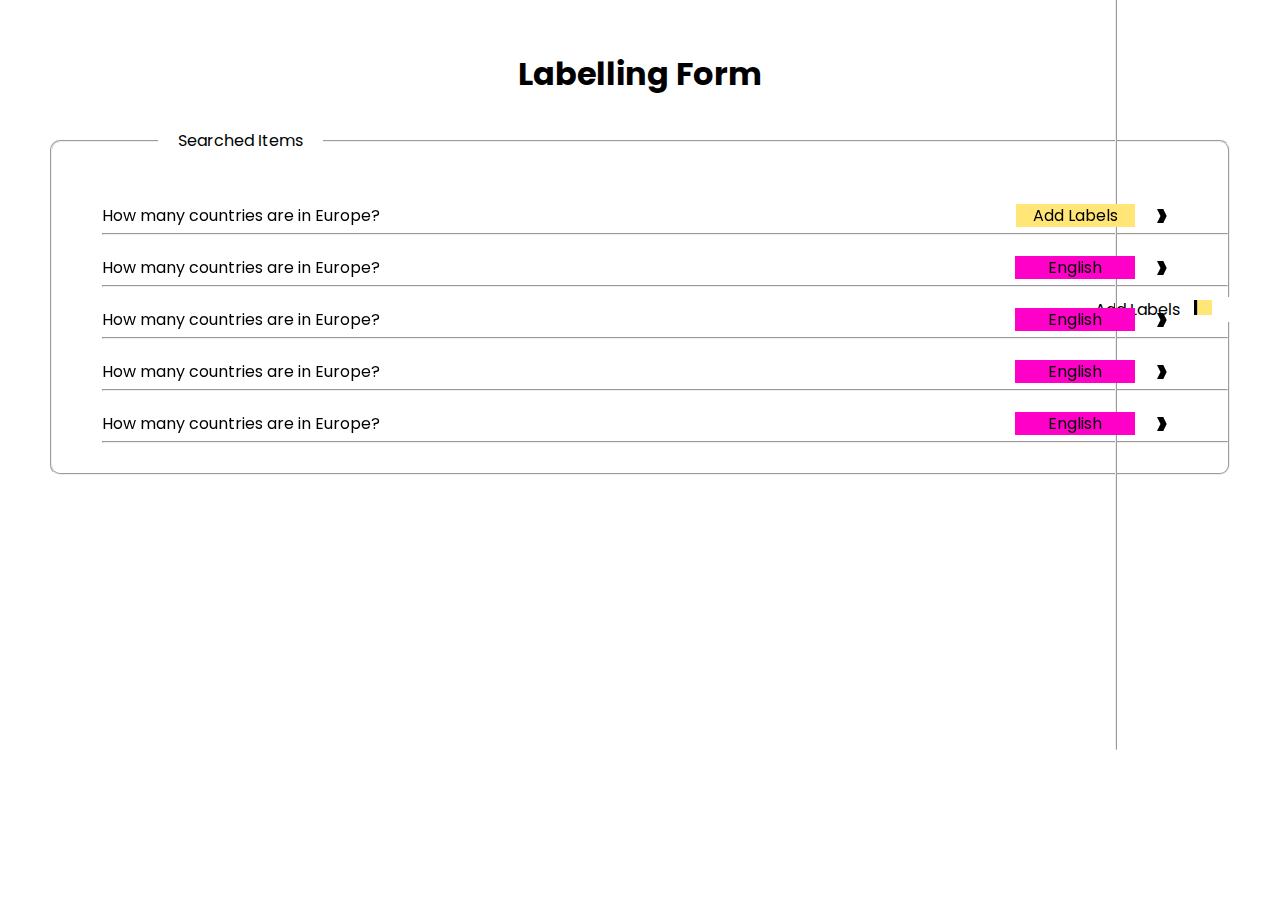
<file: index.html>
<!DOCTYPE html>
<html lang="en">

<head>
    <meta charset="UTF-8">
    <meta name="viewport" content="width=device-width, initial-scale=1.0">
    <title>Labelling Form</title>
    <link rel="stylesheet" href="style.css">
    <script type="text/javascript" src="js/jquery.min.js"></script>
    <script type="text/javascript">
        $(document).ready(function() {
            $(".addLabels").click(function() {
                $(".sub-labels").slideToggle(1000);
                $(this).toggleClass("arrow-down");
            });

            $(".label1").click(function() {
                $(".add").hide();
                $(".math").show();
                $(".gk").hide();
                $(".english").hide();
                $(".sub-labels").slideToggle(1000);
                $(".addLabels").toggleClass("arrow-down");
            });
            $(".label2").click(function() {
                $(".add").hide();
                $(".gk").show();
                $(".math").hide();
                $(".english").hide();
                $(".sub-labels").slideToggle(1000);
                $(".addLabels").toggleClass("arrow-down");
            });
            $(".label3").click(function() {
                $(".add").hide();
                $(".english").show();
                $(".math").hide();
                $(".gk").hide();
                $(".sub-labels").slideToggle(1000);
                $(".addLabels").toggleClass("arrow-down");
            });
            $(".label4").click(function() {
                $(".add").hide();
                $(".gk").show();
                $(".math").hide();
                $(".english").hide();
                $(".sub-labels").slideToggle(1000);
                $(".addLabels").toggleClass("arrow-down");
            });
        });
    </script>
</head>

<body>
    <!-- <div class="labels">
        Click!
    </div>
    <div class="opt">
        Hahahahahaha
    </div> -->
    <h1>Labelling Form</h1>
    <fieldset class="wrapper">
        <legend>Searched Items</legend>
        <span class="legend-right">Add Labels
            <svg class="logo" width="18.15" height="15" viewBox="0 0 121 100" fill="none"
                xmlns="http://www.w3.org/2000/svg">
                <rect x="21" width="100" height="100" fill="#ffe676" />
                <rect width="21" height="100" fill="black" />
            </svg>
        </span>

        <hr class="vertical">
        <div class="row">
            <div class="searchedItems">
                <p>How many countries are in Europe?</p>
            </div>
            <div class="addLabels">
                <span class="add">Add Labels</span><span class="math">Math</span><span class="english">English</span><span class="gk">GK</span> <span class="arrow"></span>
            </div>
        </div>
        <ul class="sub-labels">
            <li class="label1"><a href="#">Math</a></li>
            <li class="label2"><a href="#">GK</a></li>
            <li class="label3"><a href="#">English</a></li>
            <li class="label4"><a href="#">GK</a></li>
        </ul>
        <hr>
        <div class="row">
            <div class="searchedItems">
                <p>How many countries are in Europe?</p>
            </div>
            <div class="labels">
                <span class="sub-lev">English</span> <span class="arrow"></span>
            </div>
        </div>
        <hr>
        <div class="row">
            <div class="searchedItems">
                <p>How many countries are in Europe?</p>
            </div>
            <div class="labels">
                <span class="sub-lev">English</span> <span class="arrow"></span>
            </div>
        </div>
        <hr>
        <div class="row">
            <div class="searchedItems">
                <p>How many countries are in Europe?</p>
            </div>
            <div class="labels">
                <span class="sub-lev">English</span> <span class="arrow"></span>
            </div>
        </div>
        <hr>
        <div class="row">
            <div class="searchedItems">
                <p>How many countries are in Europe?</p>
            </div>
            <div class="labels">
                <span class="sub-lev">English</span> <span class="arrow"></span>
            </div>
        </div>
        <hr>
    </fieldset>
</body>

</html>
</file>
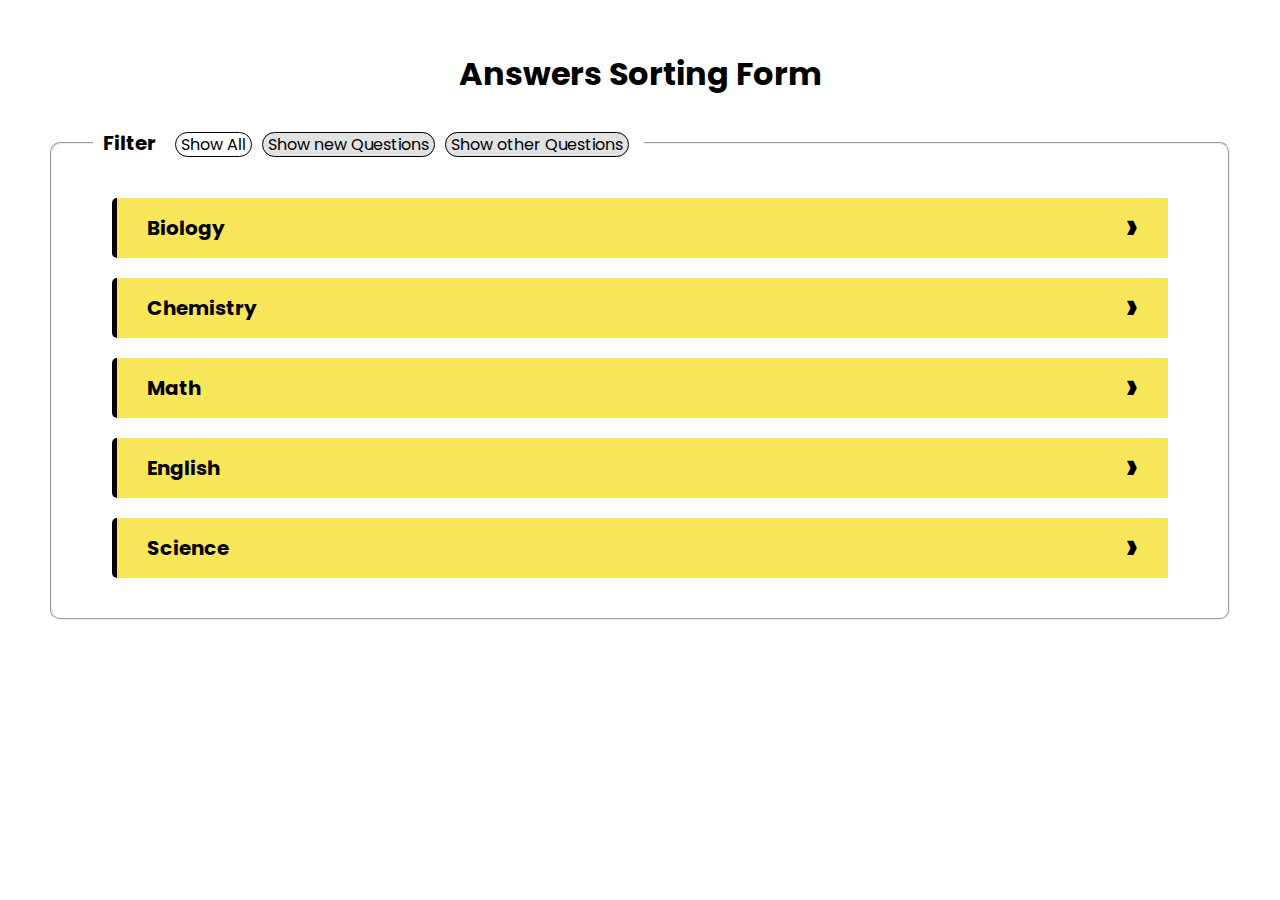
<file: answers.html>
<!DOCTYPE html>
<html lang="en">

<head>
    <meta charset="UTF-8">
    <meta name="viewport" content="width=device-width, initial-scale=1.0">
    <title>Answers Sorting Form</title>
    <link rel="stylesheet" href="style.css">
    <script type="text/javascript" src="js/jquery.min.js"></script>
    <script type="text/javascript">
        $(document).ready(function() {
            $(".subject").click(function() {
                $(".question-grp").slideToggle(1000);
                $(this).toggleClass("pointer-down");
            });

            $(".ref, .ref-pointer").click(function() {
                $(".ref-type").slideToggle(1000);
                $(".new-ref-panal").toggleClass("ref-pointer-down");
            });

            $("#ans-text").click(function() {
                $(".done-btn").show();
            });

            $(".doc-ref").click(function() {
                $(".references").show();
                $(".ref-type").slideToggle(1000);
            });

            $(".remove-btn").click(function() {
                $(".references").hide();
            });

            $(".remove-btn-new").click(function() {
                $(".references-new").hide();
            });

            $(".references > .inputs > input").keyup(function() {
                var empty = false;
                $(".references > .inputs > input").each(function() {
                    if ($(this).val() == '') {
                        empty = true;
                    }
                });

                if (empty) {
                    $(".done-btn").attr('disabled', 'disabled');
                    $(".done-btn").removeClass("enabled");
                } else {
                    $(".done-btn").removeAttr('disabled');
                    $(".done-btn").addClass("enabled");
                }
            });

            $(".done-btn").click(function() {
                $(".done-btn").removeClass("enabled");
                $(".done-btn").attr('disabled', 'disabled');
                $(".references").hide();
                $(".references-new").hide();
                $(this).hide();
                $(".done-btn").show();
                $(".submit-btn").show();
                $(".final-ref").show();
            });

            $(".new-ref-panal").click(function() {
                $(".references-new").show();
            });

            $(".query, .inner-pointer").click(function() {
                $(".answer").slideToggle(1000);
                $(".question").toggleClass("inner-pointer-down");
            });

            $(".submit-btn").click(function() {
                $(".answer").hide();
                $(".query-circle").addClass("done");
                $(".ans-count").show();
            });
        });
    </script>
</head>

<body>
    <h1>Answers Sorting Form</h1>
    <fieldset class="ans-wrapper">
        <legend><span class="main-legend" style="font-weight: bold;font-size: 20px;">Filter</span> <span class="sAll">Show All</span><span class="sNew">Show new Questions</span><span class="sOther">Show other
                Questions</span></legend>

        <div class="container">
            <div class="subject">
                <span class="subject-name">Biology</span>
                <span class="pointer"></span>
            </div>

            <div class="question-grp">
                <div class="question">
                    <span class="query">
                        <svg class="query-circle" style="margin-right: 10px;" width="10" height="10" viewBox="0 0 20 20" fill="none"
                            xmlns="http://www.w3.org/2000/svg">
                            <circle cx="10" cy="10" r="8.5" stroke="#A4A3A3" stroke-width="3" />
                        </svg>What is Respiration?
                    </span>
                    <span class="ans-count">1 Answer</span>
                    <span class="inner-pointer"></span>

                    <div class="answer">
                        <textarea name="" id="ans-text" cols="30" rows="10" placeholder="Type Answers"></textarea>

                        <div class="final-ref">Author, A. A., Author, B. B., & Author, C. C. (year). Title of article. Title of Periodical, Volume number, pages. https://doi.org/xx.xxxxxxxx</div>

                        <div class="add-ref">

                            <span class="ref">Add Reference</span>
                            <span class="ref-pointer"></span>


                            <ul class="ref-type" style="font-size: 12px; color: black;">
                                <li style="font-weight: bold;">Choose Source Type:</li>
                                <li class="doc-ref"><a href="#">Document</a></li>
                                <li><a href="#">Journal</a></li>
                                <li><a href="#">Others</a></li>
                            </ul>
                        </div>

                        <div class="references">
                            <p>Source Type: Document</p><span class="remove-btn" style="margin-left: 80%;position: absolute;margin-top: -25px;"><svg width="20"
                                    height="20" viewBox="0 0 20 20" fill="none" xmlns="http://www.w3.org/2000/svg">
                                    <circle cx="10" cy="10" r="10" fill="#FF0000" />
                                    <rect x="4.60004" y="7.60001" width="10.8" height="5" fill="white" />
                                </svg></span>
                            <div class="inputs">
                                <input type="text" placeholder="Author Name">
                                <input type="text" placeholder="Year">
                                <input type="text" placeholder="Title_of_Topic">
                                <input type="text" placeholder="Site_name">
                                <input type="text" placeholder="Website_https">
                                <input type="text" placeholder="https_doi">
                                <input type="text" placeholder="Title_of_Journal">
                                <input type="text" placeholder="Volune_issue">
                                <input type="text" placeholder="Pages">
                                <span class="new-ref-panal" style="margin-left: 15px;position: absolute;margin-top: -7px;">+</span>
                            </div>
                        </div>

                        <div class="references-new">
                            <p>Source Type: Document</p><span class="remove-btn-new" style="margin-left: 80%;position: absolute;margin-top: -25px;"><svg width="20"
                                    height="20" viewBox="0 0 20 20" fill="none" xmlns="http://www.w3.org/2000/svg">
                                    <circle cx="10" cy="10" r="10" fill="#FF0000" />
                                    <rect x="4.60004" y="7.60001" width="10.8" height="5" fill="white" />
                                </svg></span>
                            <div class="inputs">
                                <input type="text" placeholder="Author Name">
                                <input type="text" placeholder="Year">
                                <input type="text" placeholder="Title_of_Topic">
                                <input type="text" placeholder="Site_name">
                                <input type="text" placeholder="Website_https">
                                <input type="text" placeholder="https_doi">
                                <input type="text" placeholder="Title_of_Journal">
                                <input type="text" placeholder="Volune_issue">
                                <input type="text" placeholder="Pages">
                                <span style="margin-left: 15px;position: absolute;margin-top: -7px;">+</span>
                            </div>
                        </div>

                        <div class="bttn">
                            <button class="done-btn" id="db" disabled="disabled">Done</button>
                            <button class="submit-btn" style>Submit</button>
                        </div>


                    </div>
                </div>
                <div class="question">
                    <span class="query">
                        <svg style="margin-right: 10px;" width="10" height="10" viewBox="0 0 20 20" fill="none"
                            xmlns="http://www.w3.org/2000/svg">
                            <circle cx="10" cy="10" r="8.5" stroke="#A4A3A3" stroke-width="3" />
                        </svg>What are white blood cells?
                    </span>
                    <span class="inner-pointer1">
                    </span>
                </div>
                <div class="question">
                    <span class="query">
                        <svg style="margin-right: 10px;" width="10" height="10" viewBox="0 0 20 20" fill="none"
                            xmlns="http://www.w3.org/2000/svg">
                            <circle cx="10" cy="10" r="8.5" stroke="#A4A3A3" stroke-width="3" />
                        </svg>How many neutrons are responsible for making decision?
                    </span>
                    <span class="inner-pointer1">
                    </span>
                </div>
            </div>
        </div>
        <div class="container">
            <div class="subject">
                <span class="subject-name">Chemistry</span>
                <span class="pointer"></span>
            </div>
        </div>
        <div class="container">
            <div class="subject">
                <span class="subject-name">Math</span>
                <span class="pointer"></span>
            </div>
        </div>
        <div class="container">
            <div class="subject">
                <span class="subject-name">English</span>
                <span class="pointer"></span>
            </div>
        </div>
        <div class="container">
            <div class="subject">
                <span class="subject-name">Science</span>
                <span class="pointer"></span>
            </div>
        </div>
    </fieldset>

</body>

</html>
</file>
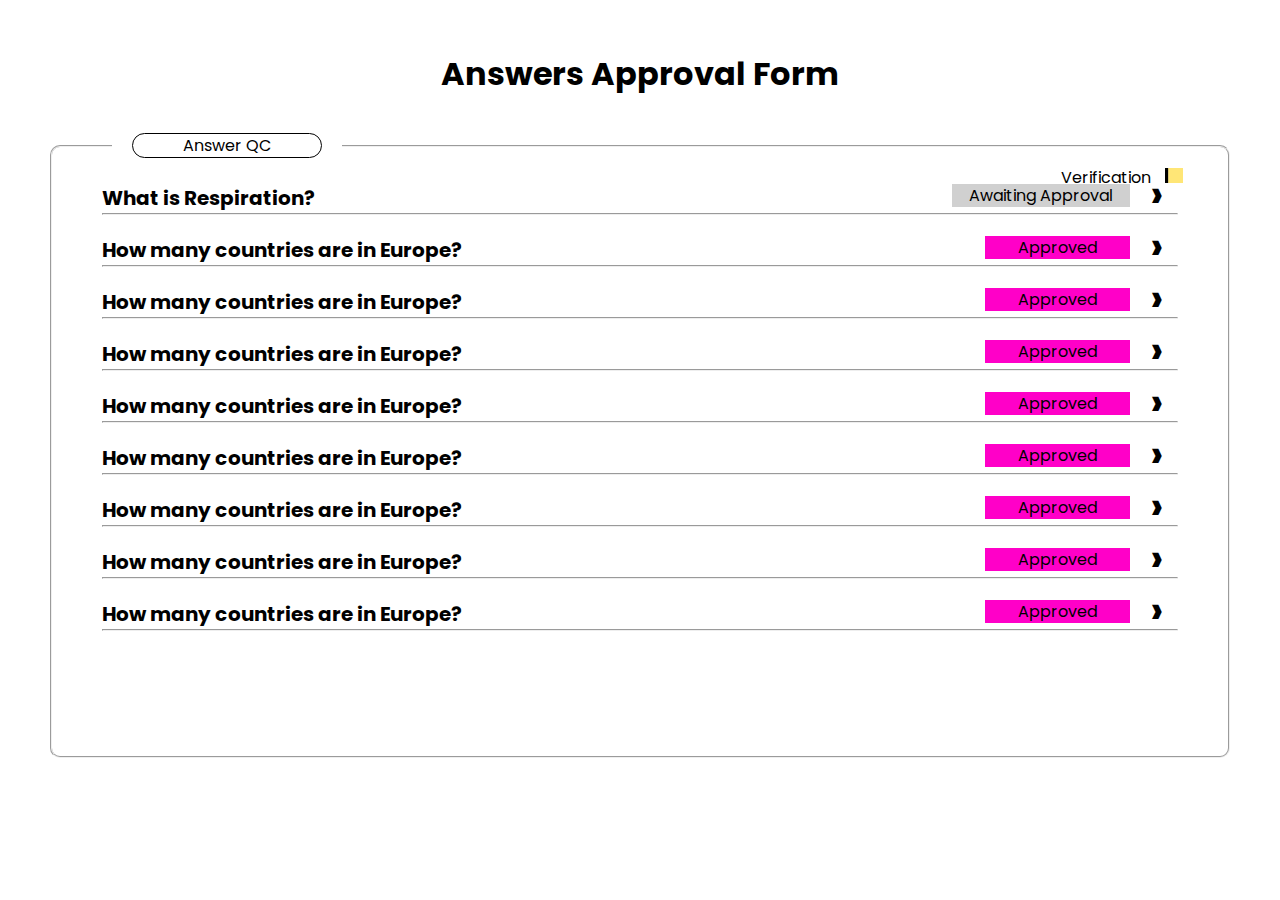
<file: approval.html>
<!DOCTYPE html>
<html lang="en">

<head>
    <meta charset="UTF-8">
    <meta name="viewport" content="width=device-width, initial-scale=1.0">
    <title>Answers Approval Form</title>
    <link rel="stylesheet" href="style.css">
    <script type="text/javascript" src="js/jquery.min.js"></script>
    <script type="text/javascript">
        $(document).ready(function() {
            $(".awaiting-approval").click(function() {
                $(".approval-container").slideToggle(1000);
                $(this).toggleClass("arrow-down");
            });

            $(".radio-item > .yes").click(function() {

                if ($("#ritema").is(":checked") && $("#ansa").is(":checked") && $("#sa").is(":checked") && $("#sa1").is(":checked") && $("#refa").is(":checked")) {
                    $(".app").removeAttr('disabled');
                    $(".app").addClass("enabled");
                    $(".napp").attr('disabled', 'disabled');
                    $(".napp").removeClass("enabled");
                } else if ($("#ritema").is(":not(:checked)") && $("#ansa").is(":not(:checked)") && $("#sa").is(":not(:checked)") && $("#sa1").is(":not(:checked)") && $("#refa").is(":not(:checked)")) {
                    $(".app").attr('disabled', 'disabled');
                    $(".app").removeClass("enabled");
                    // $(".napp").addClass("enabled");
                    $(".napp").attr('disabled', 'disabled');
                    $(".napp").removeClass("enabled");
                }
            });

            $(".radio-item > .no").click(function() {

                if ($("#ritemb").is(":checked") && $("#ansb").is(":checked") && $("#sb").is(":checked") && $("#sa2").is(":checked") && $("#refb").is(":checked")) {
                    $(".napp").removeAttr('disabled');
                    $(".napp").addClass("enabled");
                    $(".app").removeClass("enabled");
                    $(".app").attr('disabled', 'disabled');
                    $(".add-approval").show();
                    $(".approved").hide();
                } else if ($("#ritemb").is(":checked") || $("#ansb").is(":checked") || $("#sb").is(":checked") || $("#sa2").is(":checked") || $("#refb").is(":checked")) {
                    $(".napp").removeAttr('disabled');
                    $(".napp").addClass("enabled");
                    $(".app").removeClass("enabled");
                    $(".app").attr('disabled', 'disabled');
                    $(".add-approval").show();
                    $(".approved").hide();
                }
            });

            $(".app").click(function() {
                $(".add-approval").hide();
                $(".approved").show();
            });

            $(".napp").click(function() {
                $(".modal").show();
                $(".modal-close").show();
            });

            // $(".modal-close").click(function() {
            //     $(".modal").hide();
            // });

            $(".msubmit-btn").click(function() {
                $(".modal-container").hide();
                $(".modal-container-final").show();
            });

            // $(".modal>.modal-body>.modal-container").click(function() {
            //     $(".modal").show();
            // });

            $(document).on('click', function(e) {
                if (!(($(e.target).closest(".modal-container").length > 0) || ($(e.target).closest(".napp").length > 0))) {
                    $(".modal").hide();
                }
            });
        });
    </script>
</head>

<body>
    <!-- <main class="main"> -->
    <!-- <div class="labels">
        Click!
    </div>
    <div class="opt">
        Hahahahahaha
    </div> -->
    <h1>Answers Approval Form</h1>
    <fieldset class="wrapper-approval">
        <legend><span>Answer QC</span></legend>
        <span class="legend-right-approval">Status Verification
            <svg class="logo" width="18.15" height="15" viewBox="0 0 121 100" fill="none"
                xmlns="http://www.w3.org/2000/svg">
                <rect x="21" width="100" height="100" fill="#ffe676" />
                <rect width="21" height="100" fill="black" />
            </svg>
        </span>
        <div class="row">
            <div class="searchedItems">
                <p class="approval-question">What is Respiration?</p>
            </div>
            <div class="awaiting-approval">
                <span class="add-approval">Awaiting Approval</span> <span class="approved">Approved</span> <span class="arrow"></span>
            </div>

        </div>
        <div class="approval-container">
            <div class="headings">
                <span class="head1">Question</span>
                <span class="head2">Yes</span>
                <span class="head3">No</span>
            </div>
            <div class="question">
                What is Respiration?
            </div>
            <div class="headings">
                Given Answer
            </div>
            <div class="answer-approval">
                A process in living organisms involving the production of energy, typically with the intake of oxygen and the release of carbon dioxide from the oxidation of complex organic substances.
            </div>
            <div class="headings">
                In Text Citation
            </div>
            <div class="citation-approval">
                <div class="cite1">A process in living organisms involving the production of energy, typically</div>
                <div class="cite2">A process in living organisms involving the production of energy, typically</div>
            </div>
            <div class="headings">
                References
            </div>
            <div class="ref-approval">
                A process in living organisms involving the production of energy, typically
            </div>
            <div class="headings">
                Images
            </div>
            <div class="approval-img">
                <img width="200px" height="100px" src="img/img.jpg" alt="img">
            </div>

            <div class="approval-bttns">
                <button class="app" disabled="disabled">Approve</button>
                <button class="napp" disabled="disabled">Not Approved</button>
            </div>

            <div class="radio">
                <div class="radio-row">
                    <div class="radio-item" style="margin-right: 32px;">
                        <input class="yes" type="radio" id="ritema" name="question" value="ropt1">
                        <label class="l1" for="ritema"></label>
                    </div>

                    <div class="radio-item">
                        <input class="no" type="radio" id="ritemb" name="question" value="ropt2">
                        <label class="l2" for="ritemb"></label>
                    </div>
                </div>
                <div class="radio-row" style="margin-top: 39px;">
                    <div class="radio-item" style="margin-right: 32px;">
                        <input class="yes" type="radio" id="ansa" name="answer" value="ropt1">
                        <label class="l1" for="ansa"></label>
                    </div>

                    <div class="radio-item">
                        <input class="no" type="radio" id="ansb" name="answer" value="ropt2">
                        <label class="l2" for="ansb"></label>
                    </div>
                </div>
                <div class="radio-row" style="margin-top: 35px;">
                    <div class="radio-item" style="margin-right: 32px;">
                        <input class="yes" type="radio" id="sa" name="site1" value="ropt1">
                        <label class="l1" for="sa"></label>
                    </div>

                    <div class="radio-item">
                        <input class="no" type="radio" id="sb" name="site1" value="ropt2">
                        <label class="l2" for="sb"></label>
                    </div>
                </div>
                <div class="radio-row">
                    <div class="radio-item" style="margin-right: 32px;">
                        <input class="yes" type="radio" id="sa1" name="site2" value="ropt1">
                        <label class="l1" for="sa1"></label>
                    </div>

                    <div class="radio-item">
                        <input class="no" type="radio" id="sa2" name="site2" value="ropt2">
                        <label class="l2" for="sa2"></label>
                    </div>
                </div>
                <div class="radio-row" style="margin-top: 22px;">
                    <div class="radio-item" style="margin-right: 32px;">
                        <input class="yes" type="radio" id="refa" name="ref" value="ropt1">
                        <label class="l1" for="refa"></label>
                    </div>

                    <div class="radio-item">
                        <input class="no" type="radio" id="refb" name="ref" value="ropt2">
                        <label class="l2" for="refb"></label>
                    </div>
                </div>
            </div>
        </div>
        <hr>
        <div class="row">
            <div class="searchedItems">
                <p class="approval-question">How many countries are in Europe?</p>
            </div>
            <div class="labels-approval">
                <span class="sub-lev">Approved</span> <span class="arrow"></span>
            </div>
        </div>
        <hr>
        <div class="row">
            <div class="searchedItems">
                <p class="approval-question">How many countries are in Europe?</p>
            </div>
            <div class="labels-approval">
                <span class="sub-lev">Approved</span> <span class="arrow"></span>
            </div>
        </div>
        <hr>
        <div class="row">
            <div class="searchedItems">
                <p class="approval-question">How many countries are in Europe?</p>
            </div>
            <div class="labels-approval">
                <span class="sub-lev">Approved</span> <span class="arrow"></span>
            </div>
        </div>
        <hr>
        <div class="row">
            <div class="searchedItems">
                <p class="approval-question">How many countries are in Europe?</p>
            </div>
            <div class="labels-approval">
                <span class="sub-lev">Approved</span> <span class="arrow"></span>
            </div>
        </div>
        <hr>
        <div class="row">
            <div class="searchedItems">
                <p class="approval-question">How many countries are in Europe?</p>
            </div>
            <div class="labels-approval">
                <span class="sub-lev">Approved</span> <span class="arrow"></span>
            </div>
        </div>
        <hr>
        <div class="row">
            <div class="searchedItems">
                <p class="approval-question">How many countries are in Europe?</p>
            </div>
            <div class="labels-approval">
                <span class="sub-lev">Approved</span> <span class="arrow"></span>
            </div>
        </div>
        <hr>
        <div class="row">
            <div class="searchedItems">
                <p class="approval-question">How many countries are in Europe?</p>
            </div>
            <div class="labels-approval">
                <span class="sub-lev">Approved</span> <span class="arrow"></span>
            </div>
        </div>
        <hr>
        <div class="row">
            <div class="searchedItems">
                <p class="approval-question">How many countries are in Europe?</p>
            </div>
            <div class="labels-approval">
                <span class="sub-lev">Approved</span> <span class="arrow"></span>
            </div>
        </div>
        <hr>
    </fieldset>
    <div class="modal">
        <div class="modal-body">
            <div class="modal-container">
                <svg width="182" height="150" viewBox="0 0 182 150" fill="none" xmlns="http://www.w3.org/2000/svg">
                        <rect x="31.5" width="150" height="150" fill="#FFF500"/>
                        <rect width="31.5" height="150" fill="black"/>
                    </svg>
                <p style="margin-top: 20px;margin-bottom: 20px;">Copy of the report card will be send with your feedback. Please ensure to give constructive feedback. Thanks!</p>
                <textarea style="width: 90%;height: 200px;border: none;" name="" id="" cols="30" rows="10" placeholder="Write a constructive feedback"></textarea>
                <button class="msubmit-btn">Submit</button>
                <div class="modal-close"></div>
            </div>
            <div class="modal-container-final">
                <svg style="margin-top: 20%;" width="152" height="60" viewBox="0 0 152 60" fill="none" xmlns="http://www.w3.org/2000/svg">
                        <g id="Group 1">
                        <path id="Vector 1" d="M55.2417 0.560727L33.2054 55.2177L27.5266 31.3767L4.48348 32.3346L55.2417 0.560727Z" fill="black"/>
                        <path id="Sent" d="M79.376 41.252C77.528 41.252 75.872 40.952 74.408 40.352C72.944 39.752 71.768 38.864 70.88 37.688C70.016 36.512 69.56 35.096 69.512 33.44H76.064C76.16 34.376 76.484 35.096 77.036 35.6C77.588 36.08 78.308 36.32 79.196 36.32C80.108 36.32 80.828 36.116 81.356 35.708C81.884 35.276 82.148 34.688 82.148 33.944C82.148 33.32 81.932 32.804 81.5 32.396C81.092 31.988 80.576 31.652 79.952 31.388C79.352 31.124 78.488 30.824 77.36 30.488C75.728 29.984 74.396 29.48 73.364 28.976C72.332 28.472 71.444 27.728 70.7 26.744C69.956 25.76 69.584 24.476 69.584 22.892C69.584 20.54 70.436 18.704 72.14 17.384C73.844 16.04 76.064 15.368 78.8 15.368C81.584 15.368 83.828 16.04 85.532 17.384C87.236 18.704 88.148 20.552 88.268 22.928H81.608C81.56 22.112 81.26 21.476 80.708 21.02C80.156 20.54 79.448 20.3 78.584 20.3C77.84 20.3 77.24 20.504 76.784 20.912C76.328 21.296 76.1 21.86 76.1 22.604C76.1 23.42 76.484 24.056 77.252 24.512C78.02 24.968 79.22 25.46 80.852 25.988C82.484 26.54 83.804 27.068 84.812 27.572C85.844 28.076 86.732 28.808 87.476 29.768C88.22 30.728 88.592 31.964 88.592 33.476C88.592 34.916 88.22 36.224 87.476 37.4C86.756 38.576 85.7 39.512 84.308 40.208C82.916 40.904 81.272 41.252 79.376 41.252ZM111.316 30.632C111.316 31.208 111.28 31.808 111.208 32.432H97.2764C97.3724 33.68 97.7684 34.64 98.4644 35.312C99.1844 35.96 100.06 36.284 101.092 36.284C102.628 36.284 103.696 35.636 104.296 34.34H110.848C110.512 35.66 109.9 36.848 109.012 37.904C108.148 38.96 107.056 39.788 105.736 40.388C104.416 40.988 102.94 41.288 101.308 41.288C99.3404 41.288 97.5884 40.868 96.0524 40.028C94.5164 39.188 93.3164 37.988 92.4524 36.428C91.5884 34.868 91.1564 33.044 91.1564 30.956C91.1564 28.868 91.5764 27.044 92.4164 25.484C93.2804 23.924 94.4804 22.724 96.0164 21.884C97.5524 21.044 99.3164 20.624 101.308 20.624C103.252 20.624 104.98 21.032 106.492 21.848C108.004 22.664 109.18 23.828 110.02 25.34C110.884 26.852 111.316 28.616 111.316 30.632ZM105.016 29.012C105.016 27.956 104.656 27.116 103.936 26.492C103.216 25.868 102.316 25.556 101.236 25.556C100.204 25.556 99.3284 25.856 98.6084 26.456C97.9124 27.056 97.4804 27.908 97.3124 29.012H105.016ZM126.804 20.696C129.156 20.696 131.028 21.464 132.42 23C133.836 24.512 134.544 26.6 134.544 29.264V41H128.424V30.092C128.424 28.748 128.076 27.704 127.38 26.96C126.684 26.216 125.748 25.844 124.572 25.844C123.396 25.844 122.46 26.216 121.764 26.96C121.068 27.704 120.72 28.748 120.72 30.092V41H114.564V20.912H120.72V23.576C121.344 22.688 122.184 21.992 123.24 21.488C124.296 20.96 125.484 20.696 126.804 20.696ZM150.018 35.78V41H146.886C144.654 41 142.914 40.46 141.666 39.38C140.418 38.276 139.794 36.488 139.794 34.016V26.024H137.346V20.912H139.794V16.016H145.95V20.912H149.982V26.024H145.95V34.088C145.95 34.688 146.094 35.12 146.382 35.384C146.67 35.648 147.15 35.78 147.822 35.78H150.018Z" fill="black"/>
                        </g>
                    </svg>
                <p style="margin-top: 20px;margin-bottom: 20px;">Thanks you for your feedback!</p>
                <div class="modal-close"></div>
            </div>

        </div>

    </div>

    <!-- </main> -->
</body>

</html>
</file>
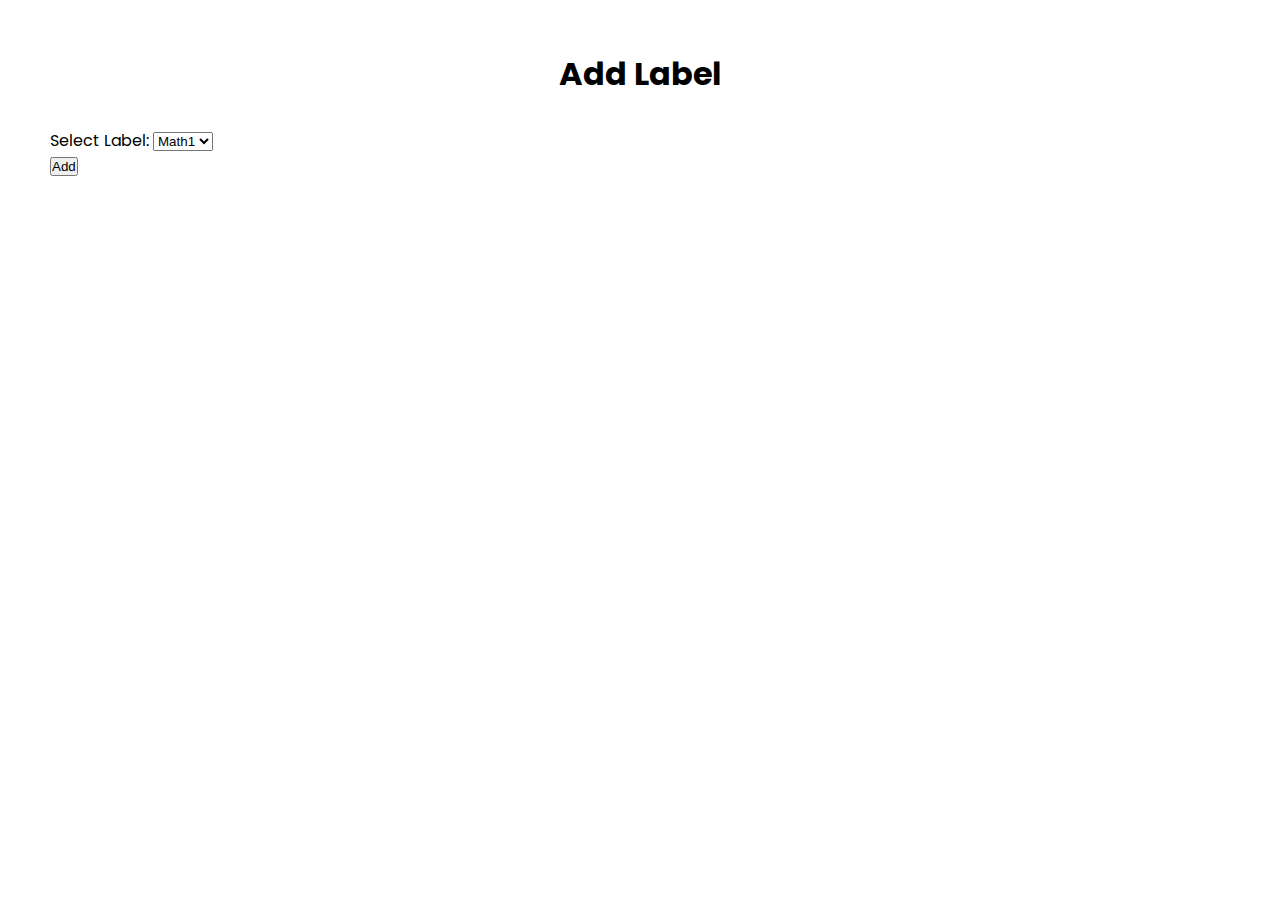
<file: form.html>
<!DOCTYPE html>
<html lang="en">
<head>
    <meta charset="UTF-8">
    <meta name="viewport" content="width=device-width, initial-scale=1.0">
    <title>Document</title>
    <link rel="stylesheet" href="style.css">
</head>
<body>
    <h1>Add Label</h1>
    <main>
        <form action="">
            <label for="">Select Label:</label>
            <select name="" class="labelList">
                <option value="">Math1</option>
                <option value="">Math2</option>
                <option value="">Math3</option>
                <option value="">Math4</option>
                <option value="">Math5</option>
                <option value="">Math6</option>
            </select> <br>
            <input type="submit" value="Add" class="addBtn">
        </form>
    </main>
</body>
</html>
</file>
<file: style.css>
@import url('https://fonts.googleapis.com/css2?family=Poppins&display=swap');
* {
    margin: 0%;
    padding: 0%;
}

body {
    background-color: rgb(255, 255, 255);
    font-family: 'Poppins', sans-serif;
    position: relative;
    padding: 50px;
}


/* body>.main {
    position: relative;
    padding: 50px;
} */

h1 {
    text-align: center;
    margin-bottom: 30px;
}

.wrapper {
    padding-left: 50px;
    padding-top: 30px;
    padding-bottom: 30px;
    position: relative;
    box-sizing: border-box;
    border-radius: 10px;
}

.wrapper>legend {
    margin-left: 5%;
    padding: 0px 20px;
}

.legend-right {
    margin-left: 76%;
    padding: 0px 20px;
    bottom: 578px;
    position: fixed;
    background-color: #ffffff;
}

.logo {
    margin-left: 10px;
}

.vertical {
    transform: rotate(90deg);
    position: fixed;
    width: 1080px;
    margin-left: 35%;
    padding-left: 50px;
    overflow-y: hidden;
    /* display: none; */
}

.row {
    position: relative;
    display: flex;
    justify-content: space-between;
    padding-top: 20px;
    height: 30px;
    /* margin-bottom: -10px; */
}

hr {
    height: 0.01px;
    color: #8c8c8c;
}

.add {
    background-color: rgb(255, 230, 118);
    color: black;
    text-align: center;
    cursor: pointer;
    padding-right: 17px;
    padding-left: 17px;
}

.addLabels {
    margin-right: 45px;
}

.sub-labels {
    text-decoration: none;
    list-style: none;
    display: none;
    text-align: center;
    width: 121px;
    margin-bottom: 40px;
    margin-left: 84.6%;
    cursor: pointer;
}

.sub-labels1 {
    text-decoration: none;
    list-style: none;
    display: none;
    text-align: center;
}

.sub-labels>li {
    text-decoration: none;
    text-align: center;
    background-color: rgb(221, 221, 221);
    color: black;
}

.sub-labels>li>a {
    color: black;
    text-decoration: none;
}

.sub-labels>li:not(:last-child) {
    border-bottom: 1px solid rgb(152, 152, 152);
}

.labels {
    margin-right: 45px;
}

.math {
    background-color: rgb(255, 230, 118);
    color: black;
    text-align: center;
    cursor: pointer;
    padding-right: 40px;
    padding-left: 40px;
    display: none;
}

.english {
    background-color: rgb(255, 230, 118);
    color: black;
    text-align: center;
    cursor: pointer;
    padding-right: 33px;
    padding-left: 33px;
    display: none;
}

.gk {
    background-color: rgb(255, 230, 118);
    color: black;
    text-align: center;
    cursor: pointer;
    padding-right: 49.5px;
    padding-left: 49.5px;
    display: none;
}

.sub-lev {
    background-color: rgb(255, 0, 200);
    color: black;
    text-align: center;
    cursor: pointer;
    padding-right: 33px;
    padding-left: 33px;
}

.arrow::after {
    float: right;
    content: '\203A';
    font-weight: bolder;
    font-size: 40px;
    margin-top: -19px;
    margin-left: 20px;
    margin-right: 15px;
    cursor: pointer;
}

.addLabels.arrow-down>.arrow::after {
    transform: rotate(90deg);
    -webkit-transform: rotate(90deg);
    -moz-transform: rotate(90deg);
}


/* Answer Sorting Form */

.ans-wrapper {
    padding: 30px;
    position: relative;
    box-sizing: border-box;
    border-radius: 10px;
}

.ans-wrapper>legend {
    margin-left: 1%;
    padding: 0px 10px;
}

.sAll,
.sNew,
.sOther {
    border: 1px solid #000000;
    border-radius: 20px;
    padding: 0px 5px;
    margin: 0px 5px;
}

.sNew,
.sOther {
    background-color: #e2e2e2;
}

.main-legend {
    margin-right: 10px;
}

.ans-wrapper>.container {
    padding: 10px 30px;
}

.ans-wrapper>.container>.subject {
    position: relative;
    /* display: flex;
    justify-content: space-between;
    align-items: center; */
    background-color: #f7e55a;
    padding: 15px;
    border-left: 5px solid #000000;
    border-bottom-left-radius: 5px;
    border-top-left-radius: 5px;
    cursor: pointer;
}

.subject>.subject-name {
    margin-left: 15px;
    font-weight: bold;
    font-size: 20px;
}

.pointer::after {
    content: '\203A';
    font-weight: bolder;
    font-size: 40px;
    cursor: pointer;
    margin-right: 15px;
    float: right;
    margin-top: -17px;
}

.subject.pointer-down>.pointer::after {
    transform: rotate(90deg);
    -webkit-transform: rotate(90deg);
    -moz-transform: rotate(90deg);
}

.question-grp {
    padding: 20px 20px 40px 20px;
    background-color: #f7f7f7;
    display: none;
    width: 97%;
}

.question-grp>.question {
    list-style-type: circle;
    padding: 10px 10px;
    /* margin-left: 20px; */
    /* display: flex;
    justify-content: space-between;
    align-items: center; */
    border-bottom: 1px solid #dadada;
    color: #898989;
    cursor: pointer;
}

.question>.query {
    list-style-type: circle;
    cursor: pointer;
}

.inner-pointer::after {
    content: '\203A';
    font-weight: bolder;
    font-size: 30px;
    cursor: pointer;
    float: right;
}

.inner-pointer1::after {
    content: '\203A';
    font-weight: bolder;
    font-size: 30px;
    cursor: pointer;
    float: right;
}

.question.inner-pointer-down>.inner-pointer::after {
    transform: rotate(90deg);
    -webkit-transform: rotate(90deg);
    -moz-transform: rotate(90deg);
}

.answer {
    padding: 20px 40px;
    display: none;
}

#ans-text {
    width: 100%;
    height: 30px;
    cursor: pointer;
}

.add-ref {
    color: black;
    width: 170px;
    cursor: pointer;
    margin-top: 15px;
}

.add-ref {
    background-color: rgb(255, 230, 118);
    /* padding: 3px 17px 0px 17px; */
    font-size: 14px;
}

.ref {
    margin-right: 5px;
    margin-left: 5px;
    text-decoration: none;
}

.ref-pointer::after {
    content: '\203A';
    font-weight: bolder;
    font-size: 20px;
    cursor: pointer;
    float: right;
    margin-top: -5px;
    margin-right: 5px;
}

.add-ref.ref-pointer-down>.ref-pointer::after {
    transform: rotate(90deg);
    -webkit-transform: rotate(90deg);
    -moz-transform: rotate(90deg);
}

.ref-type {
    text-decoration: none;
    list-style: none;
    display: none;
    width: 170px;
}

.ref-type>li {
    background-color: rgb(255, 255, 255);
    color: black;
    border-bottom: 1px solid #c7c7c7;
    padding-left: 10px;
}

.ref-type>li>a {
    text-decoration: none;
    color: #000000;
}

.done-btn {
    padding: 10px 20px;
    margin-top: 15px;
    border-radius: 5px;
    border: none;
    background-color: #b5b5b5;
    cursor: pointer;
    font-weight: bold;
    display: none;
    outline: none;
}

.submit-btn {
    padding: 10px 20px;
    margin-top: 15px;
    border-radius: 5px;
    border: none;
    background-color: #7dba7b;
    cursor: pointer;
    font-weight: bold;
    display: none;
    outline: none;
    margin-left: 20px;
}

.done-btn.enabled {
    background-color: #7dba7b;
}

.done-btn-green {
    padding: 10px 20px;
    margin-top: 15px;
    border-radius: 5px;
    border: none;
    background-color: #7dba7b;
    cursor: pointer;
    font-weight: bold;
    display: none;
    outline: none;
}

m {
    padding: 10px 20px;
    margin-top: 15px;
    margin-left: 15px;
    border-radius: 5px;
    border: none;
    background-color: #7dba7b;
    cursor: pointer;
    font-weight: bold;
    display: none;
    outline: none;
}

.references,
.references-new {
    display: none;
}

.references,
.references-new>p {
    font-size: 15px;
    color: #000000;
    margin-top: 15px;
}

.inputs>input {
    height: 20px;
}

.inputs>span {
    font-weight: bold;
    font-size: 30px;
    color: #000000;
    margin-left: 10px;
}

.final-ref {
    background-color: #f7f4da;
    border-radius: 50px;
    padding: 15px;
    margin-top: 10px;
    font-size: 15px;
    color: #000000;
    display: none;
}

.bttn {
    display: flex;
}

.query-circle.done {
    fill: #008700;
}

.ans-count {
    margin-left: 66%;
    position: absolute;
    font-size: 11px;
    color: #000000;
    border: 1px solid #000000;
    border-radius: 20px;
    font-weight: bold;
    padding: 0px 15px;
    margin-top: 13px;
    display: none;
    background-color: #ffffff;
}


/* Answer Approval Form */

.legend-right-approval {
    margin-left: 79%;
    padding: 0px 30px;
    background-color: #ffffff;
    position: absolute;
    bottom: 95.5%;
}

.wrapper-approval {
    height: 630px;
    padding-left: 50px;
    padding-right: 50px;
    padding-top: 0px;
    padding-bottom: 30px;
    position: relative;
    box-sizing: border-box;
    border-radius: 10px;
    overflow: hidden;
}

.approval-question {
    font-weight: bold;
    color: #000000;
    font-size: 20px;
}

.wrapper-approval>legend {
    margin-left: 10px;
    padding: 5px 20px;
}

.wrapper-approval>legend>span {
    border: 1px solid #000000;
    border-radius: 20px;
    padding: 0px 50px;
}

.add-approval {
    background-color: rgb(208, 208, 208);
    color: black;
    text-align: center;
    cursor: pointer;
    padding-right: 17px;
    padding-left: 17px;
}

.approved {
    background-color: rgb(255, 217, 0);
    color: black;
    text-align: center;
    cursor: pointer;
    padding-right: 33px;
    padding-left: 33px;
    display: none;
}

.headings {
    padding-right: 20px;
    font-size: 18px;
    color: #000000;
    font-weight: bold;
    margin-bottom: 5px;
}

.head2 {
    margin-left: 83%;
}

.head3 {
    margin-left: 50px;
}

.approval-container {
    background-color: #eeeeee;
    margin-right: 15px;
    padding-left: 10px;
    display: none;
}

.approval-container>.question {
    margin: 0px 222px 0px 0px;
    background-color: #ffffff;
    padding: 0px 10px;
    font-size: 18px;
    margin-bottom: 10px;
    border-radius: 10px;
}

.approval-container>.answer-approval {
    margin: 0px 222px 0px 0px;
    background-color: #ffffff;
    padding-left: 10px;
    font-size: 15px;
    margin-bottom: 10px;
    padding: 0px 10px;
    border-radius: 10px;
}

.approval-container>.citation-approval {
    margin: 0px 222px 0px 0px;
    background-color: #ffffff;
    padding-left: 10px;
    font-size: 15px;
    margin-bottom: 10px;
    padding: 0px 10px;
    border-radius: 10px;
}

.citation-approval>.cite2 {
    margin-top: 15px;
}

.approval-container>.ref-approval {
    margin: 0px 222px 0px 0px;
    background-color: #ffffff;
    padding-left: 10px;
    font-size: 15px;
    margin-bottom: 10px;
    padding: 0px 10px;
    border-radius: 10px;
}

.approval-img {
    margin-left: 20px;
    margin-top: 10px;
    margin-bottom: 0px;
}

.approval-bttns {
    display: flex;
    margin-left: 86%;
    justify-content: space-evenly;
}

.app,
.napp {
    padding: 5px 7px;
    margin-bottom: 15px;
    border-radius: 5px;
    border: none;
    background-color: #dcdcdc;
    cursor: pointer;
    font-weight: bold;
    outline: none;
    font-size: 15px;
}

.app.enabled {
    background-color: #008700;
    color: #ffffff;
}

.napp.enabled {
    background-color: #ff0000;
    color: #ffffff;
}

.awaiting-approval.arrow-down>.arrow::after {
    transform: rotate(90deg);
    -webkit-transform: rotate(90deg);
    -moz-transform: rotate(90deg);
}

.radio-item {
    display: inline-block;
    position: relative;
    padding: 0 6px;
    margin: 10px 0 0;
}

.radio-item input[type='radio'] {
    display: none;
}

.radio-item label {
    color: #666;
    font-weight: normal;
}

.radio-item .l1:before {
    content: " ";
    display: inline-block;
    position: relative;
    top: 5px;
    margin: 0 5px 0 0;
    width: 20px;
    height: 20px;
    border-radius: 12px;
    border: 2px solid #000;
    background-color: transparent;
}

.radio-item .l2:before {
    content: " ";
    display: inline-block;
    position: relative;
    top: 5px;
    margin: 0 5px 0 0;
    width: 20px;
    height: 20px;
    border-radius: 12px;
    border: 2px solid #000;
    background-color: transparent;
}

.radio-item input[type=radio]:checked+.l1:after {
    border-radius: 12px;
    width: 20.5px;
    height: 20.5px;
    position: absolute;
    top: 7px;
    left: 8px;
    content: " ";
    display: block;
    background: green;
}

.radio-item input[type=radio]:checked+.l2:after {
    border-radius: 12px;
    width: 20.5px;
    height: 20.5px;
    position: absolute;
    top: 6.5px;
    left: 8px;
    content: " ";
    display: block;
    background: red;
}

.radio {
    position: absolute;
    top: 16.3%;
    bottom: 80%;
    left: 84.6%;
}

.modal {
    position: absolute;
    height: 100.3%;
    width: 100%;
    top: 0;
    left: 0;
    background-color: #0000006b;
    display: none;
}

.modal-body {
    padding: 20px;
    display: flex;
    justify-content: center;
}


/* .modal-close {
    position: absolute;
    height: 100.3%;
    width: 100%;
    top: 0;
    left: 0;
    display: none;
    background-color: #0000006b;
} */

.modal-container,
.modal-container-final {
    margin-top: 5%;
    background-color: #ffffff;
    padding: 40px 50px;
    width: 1000px;
    border-radius: 20px;
    z-index: 1;
    height: 500px;
}

.modal-container-final {
    display: none;
    text-align: center;
}

.modal-container>textarea::placeholder {
    font-family: 'Poppins', sans-serif;
    font-size: 16px;
}

.msubmit-btn {
    padding: 10px 20px;
    text-align: center;
    background-color: #000;
    color: #ffffff;
    border-radius: 5px;
    font-size: 20px;
    outline: none;
    border: none;
    cursor: pointer;
}
</file>
